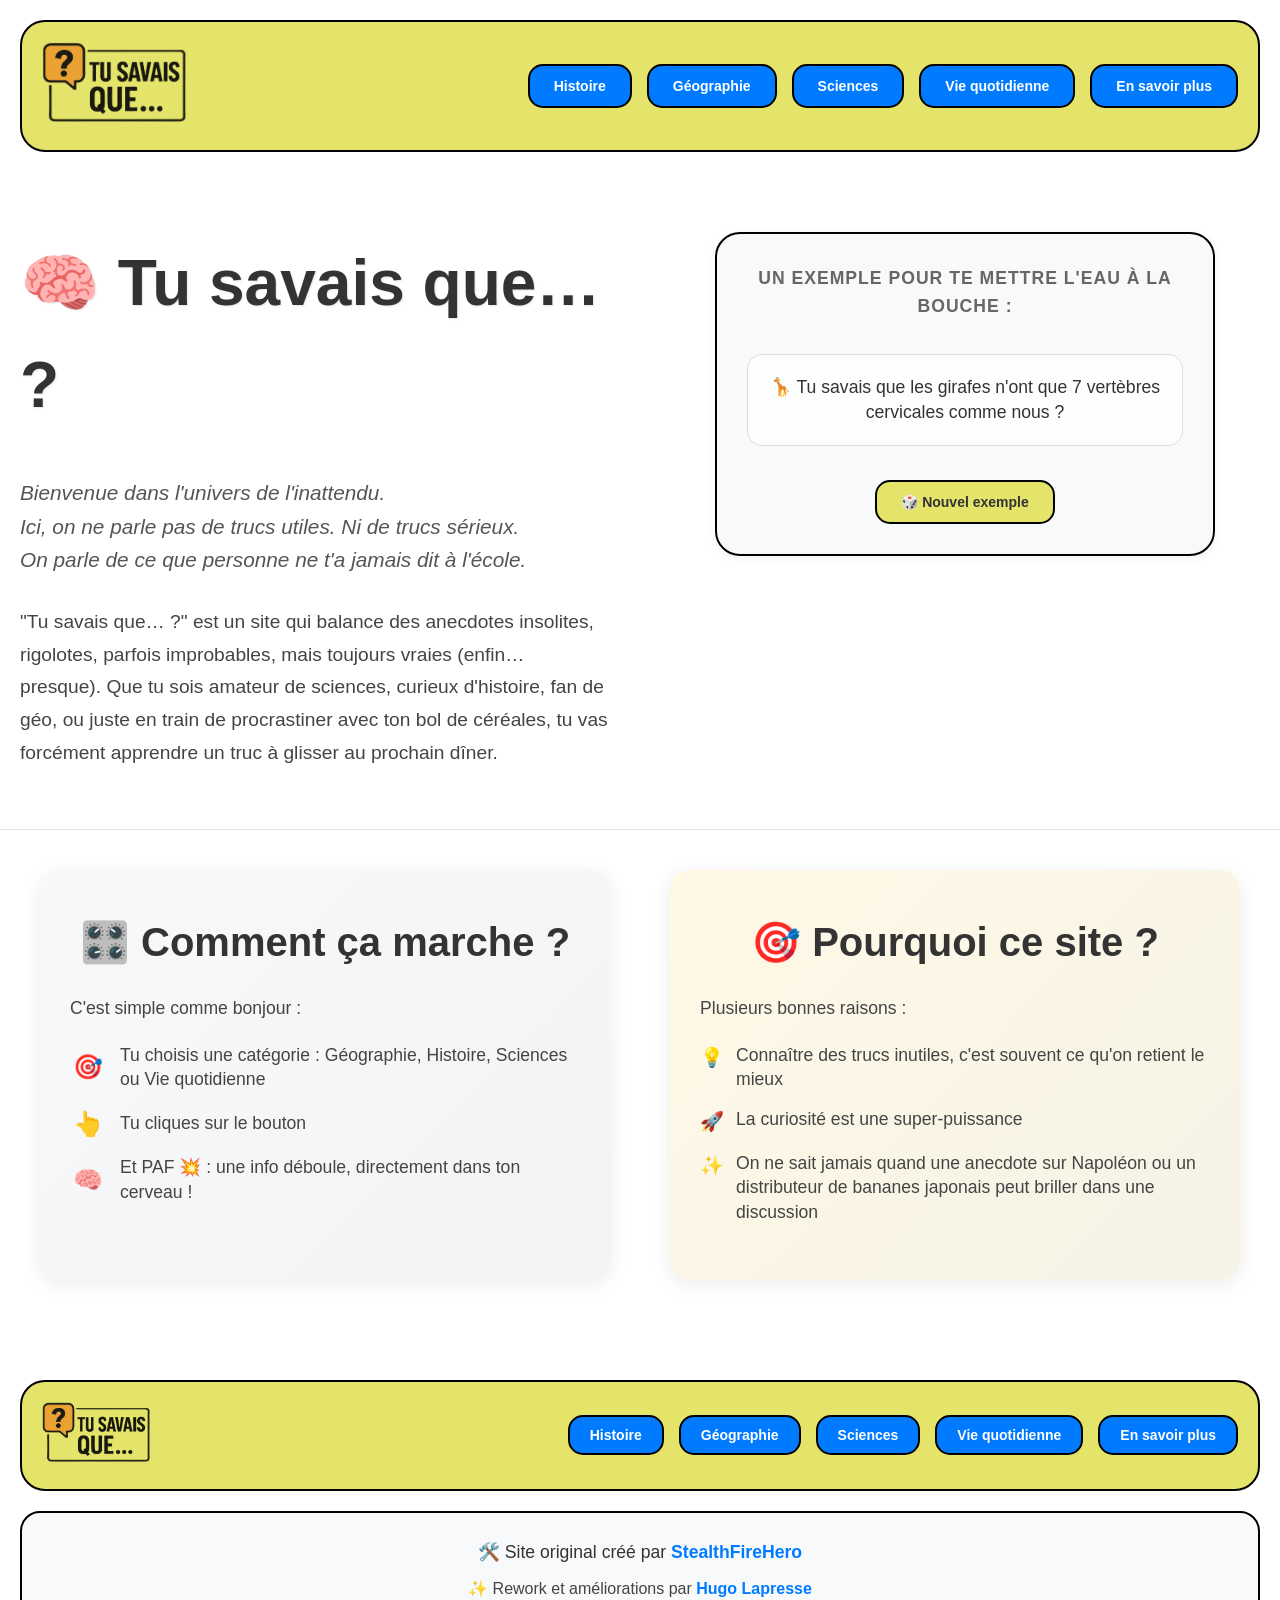
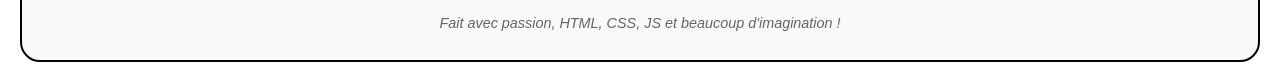
<file: index.html>
<!DOCTYPE html>
<html lang="fr">
<head>
    <meta charset="UTF-8">
    <meta name="viewport" content="width=device-width, initial-scale=1.0">
    <title>Tu savais que... ? - Découvre des anecdotes incroyables</title>
    <link rel="stylesheet" href="css/index.css">
</head>
<body>
    <header>
        <nav class="navbar">
            <div class="logo-container">
                <img src="assets/logo.webp" alt="Tu savais que..." class="logo">
            </div>
            <div class="nav-buttons">
                <button class="nav-btn" data-category="histoire">Histoire</button>
                <button class="nav-btn" data-category="geographie">Géographie</button>
                <button class="nav-btn" data-category="sciences">Sciences</button>
                <button class="nav-btn" data-category="vie-quotidienne">Vie quotidienne</button>
                <button class="nav-btn" data-category="en-savoir-plus">En savoir plus</button>
            </div>
        </nav>
    </header>

    <main class="container">
        <section class="hero">
            <div class="hero-content">
                <div class="hero-left">
                    <h1 class="main-title">🧠 Tu savais que… ?</h1>
                    <div class="intro-text">
                        <p class="intro-welcome">
                            Bienvenue dans l'univers de l'inattendu.<br>
                            Ici, on ne parle pas de trucs utiles. Ni de trucs sérieux.<br>
                            On parle de ce que personne ne t'a jamais dit à l'école.
                        </p>
                        
                        <p class="intro-description">
                            "Tu savais que… ?" est un site qui balance des anecdotes insolites,
                            rigolotes, parfois improbables, mais toujours vraies (enfin… presque).
                            Que tu sois amateur de sciences, curieux d'histoire, fan de géo,
                            ou juste en train de procrastiner avec ton bol de céréales,
                            tu vas forcément apprendre un truc à glisser au prochain dîner.
                        </p>
                    </div>
                </div>
                
                <div class="hero-right">
                    <div class="examples">
                        <p class="examples-title">Un exemple pour te mettre l'eau à la bouche :</p>
                        <div class="examples-list" id="examplesList">
                            <div class="example-item" id="exampleItem">👀 Tu savais que les pieuvres ont trois coeurs ?</div>
                        </div>
                        <div class="button-container">
                            <button class="random-btn" id="randomExampleBtn">🎲 Nouvel exemple</button>
                        </div>
                    </div>
                </div>
            </div>
        </section>

        <section class="info-sections">
            <div class="info-container">
                <div class="how-it-works">
                    <h2>🎛️ Comment ça marche ?</h2>
                    <p>C'est simple comme bonjour :</p>
                    <ul class="step-list">
                        <li class="step-item">
                            <span class="step-emoji">🎯</span>
                            <span>Tu choisis une catégorie : Géographie, Histoire, Sciences ou Vie quotidienne</span>
                        </li>
                        <li class="step-item">
                            <span class="step-emoji">👆</span>
                            <span>Tu cliques sur le bouton</span>
                        </li>
                        <li class="step-item">
                            <span class="step-emoji">🧠</span>
                            <span>Et PAF 💥 : une info déboule, directement dans ton cerveau !</span>
                        </li>
                    </ul>
                </div>

                <div class="why-section">
                    <h2>🎯 Pourquoi ce site ?</h2>
                    <p>Plusieurs bonnes raisons :</p>
                    <div class="reason-list">
                        <div class="reason-item">
                            <span class="reason-icon">💡</span>
                            <span>Connaître des trucs inutiles, c'est souvent ce qu'on retient le mieux</span>
                        </div>
                        <div class="reason-item">
                            <span class="reason-icon">🚀</span>
                            <span>La curiosité est une super-puissance</span>
                        </div>
                        <div class="reason-item">
                            <span class="reason-icon">✨</span>
                            <span>On ne sait jamais quand une anecdote sur Napoléon ou un distributeur de bananes japonais peut briller dans une discussion</span>
                        </div>
                    </div>
                </div>
            </div>
        </section>
    </main>

    <footer>
        <div class="footer-navbar">
            <div class="footer-logo-container">
                <img src="assets/logo.webp" alt="Tu savais que..." class="footer-logo">
            </div>
            <div class="footer-nav-buttons">
                <button class="footer-nav-btn" data-category="histoire">Histoire</button>
                <button class="footer-nav-btn" data-category="geographie">Géographie</button>
                <button class="footer-nav-btn" data-category="sciences">Sciences</button>
                <button class="footer-nav-btn" data-category="vie-quotidienne">Vie quotidienne</button>
                <button class="footer-nav-btn" data-category="en-savoir-plus">En savoir plus</button>
            </div>
        </div>
        <div class="footer-credits">
            <p class="footer-main-credit">🛠️ Site original créé par <strong><a href="https://github.com/StealthFireHero" target="_blank">StealthFireHero</a></strong></p>
            <p class="footer-rework-credit">✨ Rework et améliorations par <strong><a href="https://github.com/HugoLapresse" target="_blank">Hugo Lapresse</a></strong></p>
            <p class="footer-tech">Fait avec passion, HTML, CSS, JS et beaucoup d'imagination !</p>
        </div>
    </footer>

    <script src="js/index.js"></script>
</body>
</html>
</file>
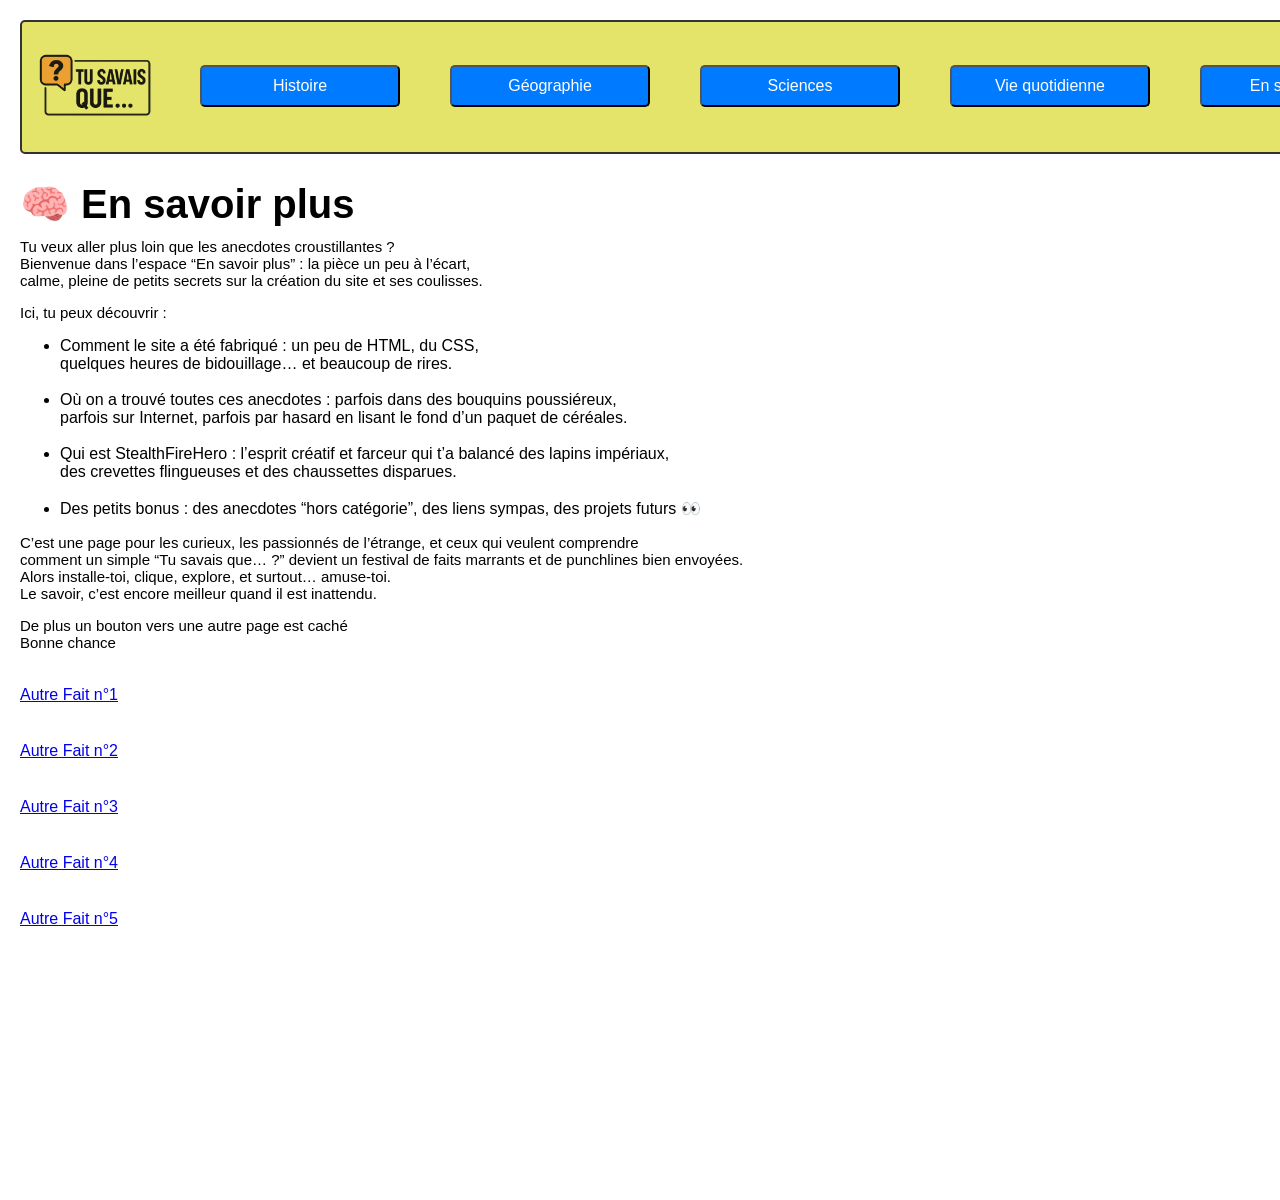
<file: backup/0- Page d'accueil En savoir plus.html>
<!DOCTYPE html>
<html lang="en">
<head>
    <meta charset="UTF-8">
    <meta name="viewport" content="width=device-width, initial-scale=1.0">
    <link rel="stylesheet" href="styles.css">
    <title>En savoir plus</title>
</head>
<body>
    <div class="mon-cadre">
        <a href="index.html">
        <img src="logo.png" alt="Retour à l'accueil" class="logoRetour">
        </a>
        <a href="0- Page d'accueil Histoire.html">
        <button class="premier">Histoire</button>
        </a>
        <a href="0- Page d'accueil Géographie.html">
        <button class="deuxième">Géographie</button>
        </a>
        <a href="0- Page d'accueil Sciences.html">
        <button class="troisième">Sciences</button>
        </a>
        <a href="0- Page d'accueil Vie quotidienne.html">
        <button class="quatrième">Vie quotidienne</button>
        </a>
        <a href="0- Page d'accueil En savoir plus.html">
        <button class="cinquième">En savoir plus</button>
        </a>
    </div>
<h1>🧠 En savoir plus</h1>
<p>Tu veux aller plus loin que les anecdotes croustillantes ? <br>
Bienvenue dans l’espace “En savoir plus” : la pièce un peu à l’écart, <br>
calme, pleine de petits secrets sur la création du site et ses coulisses.</p>
<p>Ici, tu peux découvrir :</p>
<ul>
  <li>Comment le site a été fabriqué : un peu de HTML, du CSS, <br>
    quelques heures de bidouillage… et beaucoup de rires.</li> <br>
  <li>Où on a trouvé toutes ces anecdotes : parfois dans des bouquins poussiéreux, <br>
    parfois sur Internet, parfois par hasard en lisant le fond d’un paquet de céréales.</li><br>
  <li>Qui est StealthFireHero : l’esprit créatif et farceur qui t’a balancé des lapins impériaux, <br>
    des crevettes flingueuses et des chaussettes disparues.</li><br>
    <li>Des petits bonus : des anecdotes “hors catégorie”, des liens sympas, des projets futurs 👀</li>
</ul>
<p>C’est une page pour les curieux, les passionnés de l’étrange, et ceux qui veulent comprendre <br>
comment un simple “Tu savais que… ?” devient un festival de faits marrants et de punchlines bien envoyées. <br>
Alors installe-toi, clique, explore, et surtout… amuse-toi. <br>
Le savoir, c’est encore meilleur quand il est inattendu.</p>

<p>De plus un bouton vers une autre page est caché <br>
Bonne chance</p>
<a href="/caché.html">
<button class="caché"></button>
</a>
<a href="/5-Autre Fait n° (1).html">Autre Fait n°1</a><br>
<a href="/5-Autre Fait n° (2).html">Autre Fait n°2</a><br>
<a href="/5-Autre Fait n° (3).html">Autre Fait n°3</a><br>
<a href="/5-Autre Fait n° (4).html">Autre Fait n°4</a><br>
<a href="/5-Autre Fait n° (5).html">Autre Fait n°5</a>
</body>
</html>
</file>
<file: css/index.css>
/* ===== SITE RESPONSIVE CSS ===== */

/* ===== BASE STYLES ===== */
* {
    margin: 0;
    padding: 0;
    box-sizing: border-box;
}

body {
    font-family: Arial, sans-serif;
    line-height: 1.6;
    color: #333;
    background: #fff;
    min-height: 100vh;
    overflow-x: hidden;
}

/* ===== HEADER STYLES ===== */
.navbar {
    background: #e4e46b;
    border: 2px solid #000;
    border-radius: 25px;
    padding: 20px;
    margin: 20px;
    display: flex;
    align-items: center;
    justify-content: space-between;
    width: calc(100% - 40px);
    min-height: 80px;
}

.logo-container {
    flex-shrink: 0;
}

.logo {
    height: 80px;
    width: auto;
    cursor: pointer;
    transition: transform 0.2s ease;
    max-width: 100%;
}

.logo:hover {
    transform: scale(1.05);
}

.nav-buttons {
    display: flex;
    gap: 15px;
    flex-wrap: wrap;
    justify-content: center;
}

.nav-btn {
    background: #007bff;
    color: white;
    border: 2px solid #000;
    padding: 12px 24px;
    border-radius: 15px;
    font-size: 14px;
    font-weight: 600;
    cursor: pointer;
    transition: all 0.3s ease;
    transform: translateY(0);
    white-space: nowrap;
    text-align: center;
}

.nav-btn:hover {
    background: #0056b3;
    transform: translateY(-3px);
    box-shadow: 0 4px 8px rgba(0, 0, 0, 0.2);
}

.nav-btn:active {
    transform: translateY(-1px);
    box-shadow: 0 2px 4px rgba(0, 0, 0, 0.2);
}

/* ===== HERO SECTION ===== */
.container {
    width: 100%;
    max-width: 1400px;
    margin: 0 auto;
    padding: 0;
}

.hero {
    background: #fff;
    padding: 60px 0;
    width: 100%;
    margin: 0;
    border-bottom: 1px solid #e0e0e0;
}

.hero-content {
    display: flex;
    gap: 40px;
    max-width: 1400px;
    margin: 0 auto;
    align-items: flex-start;
    padding: 0 20px;
}

.hero-left {
    flex: 1;
    text-align: left;
    min-width: 0;
}

.hero-right {
    flex: 1;
    display: flex;
    justify-content: center;
    align-items: flex-start;
    min-width: 0;
}

.main-title {
    font-size: clamp(2rem, 5vw, 4rem);
    color: #333;
    margin-bottom: 40px;
    font-weight: bold;
    text-shadow: 1px 1px 2px rgba(0, 0, 0, 0.1);
    word-wrap: break-word;
}

.intro-text {
    margin-bottom: 0;
    max-width: 100%;
}

.intro-welcome {
    font-size: clamp(1rem, 2.5vw, 1.3rem);
    color: #555;
    line-height: 1.6;
    margin-bottom: 30px;
    font-style: italic;
}

.intro-description {
    font-size: clamp(0.95rem, 2vw, 1.2rem);
    color: #444;
    line-height: 1.7;
    margin-bottom: 0;
}

/* ===== EXAMPLES SECTION ===== */
.examples {
    background: #f8f9fa;
    padding: 30px;
    border-radius: 25px;
    border: 2px solid #000;
    box-shadow: 0 2px 10px rgba(0, 0, 0, 0.05);
    max-width: 500px;
    width: 100%;
    min-height: 250px;
    display: flex;
    flex-direction: column;
    justify-content: space-between;
}

.examples-title {
    font-size: clamp(0.9rem, 2vw, 1.1rem);
    color: #666;
    margin-bottom: 20px;
    font-weight: 600;
    text-transform: uppercase;
    letter-spacing: 1px;
    text-align: center;
    flex-shrink: 0;
}

.examples-list {
    display: flex;
    flex-direction: column;
    justify-content: center;
    flex-grow: 1;
    min-height: 120px;
}

.example-item {
    font-size: clamp(0.95rem, 2vw, 1.1rem);
    color: #333;
    font-weight: 500;
    padding: clamp(15px, 3vw, 20px);
    background: rgba(255, 255, 255, 0.8);
    border-radius: 15px;
    border: 1px solid #ddd;
    transition: all 0.4s ease;
    opacity: 1;
    transform: translateX(0) scale(1);
    text-align: center;
    min-height: clamp(60px, 10vw, 80px);
    display: flex;
    align-items: center;
    justify-content: center;
    line-height: 1.4;
    word-wrap: break-word;
    overflow-wrap: break-word;
    hyphens: auto;
}

.example-item.updating {
    opacity: 0.3;
    transform: translateX(-10px) scale(0.95);
}

.example-item.updated {
    opacity: 1;
    transform: translateX(0) scale(1);
}

.example-item:hover {
    transform: translateX(5px) scale(1.02);
    box-shadow: 0 2px 8px rgba(0, 0, 0, 0.1);
    background: rgba(255, 255, 255, 0.9);
}

.button-container {
    display: flex;
    justify-content: center;
    margin-top: 20px;
    flex-shrink: 0;
}

.random-btn {
    background: #e4e46b;
    color: #333;
    border: 2px solid #000;
    padding: clamp(10px, 2vw, 12px) clamp(16px, 3vw, 24px);
    border-radius: 15px;
    font-size: clamp(12px, 2vw, 14px);
    font-weight: 600;
    cursor: pointer;
    transition: all 0.3s ease;
    transform: translateY(0);
    white-space: nowrap;
}

.random-btn:hover {
    background: #d4d45b;
    transform: translateY(-3px);
    box-shadow: 0 4px 8px rgba(0, 0, 0, 0.2);
}

.random-btn:active {
    transform: translateY(-1px);
    box-shadow: 0 2px 4px rgba(0, 0, 0, 0.2);
}

/* ===== INFO SECTIONS ===== */
.info-sections {
    padding: 40px 20px;
    width: 100%;
}

.info-container {
    display: flex;
    gap: 40px;
    max-width: 1200px;
    margin: 0 auto;
    align-items: stretch;
}

.how-it-works {
    background: linear-gradient(135deg, #f8f9fa 0%, #f1f3f4 100%);
    padding: 40px 30px;
    border-radius: 20px;
    box-shadow: 0 4px 20px rgba(0, 0, 0, 0.08);
    flex: 1;
    transition: transform 0.3s ease, box-shadow 0.3s ease;
}

.how-it-works:hover {
    transform: translateY(-5px);
    box-shadow: 0 8px 30px rgba(0, 0, 0, 0.12);
}

.why-section {
    background: linear-gradient(135deg, #fff9e6 0%, #f5f2e6 100%);
    padding: 40px 30px;
    border-radius: 20px;
    box-shadow: 0 4px 20px rgba(0, 0, 0, 0.08);
    flex: 1;
    transition: transform 0.3s ease, box-shadow 0.3s ease;
}

.why-section:hover {
    transform: translateY(-5px);
    box-shadow: 0 8px 30px rgba(0, 0, 0, 0.12);
}

.how-it-works h2,
.why-section h2 {
    font-size: clamp(1.8rem, 4vw, 2.5rem);
    color: #333;
    margin-bottom: 20px;
    text-align: center;
}

.how-it-works p,
.why-section p {
    font-size: clamp(0.95rem, 2vw, 1.1rem);
    color: #444;
    text-align: left;
    line-height: 1.6;
    margin-bottom: 12px;
}

.how-it-works p:last-child,
.why-section p:last-child {
    margin-bottom: 0;
}

.step-list {
    list-style: none;
    padding: 0;
    margin: 20px 0 0 0;
}

.step-item {
    display: flex;
    align-items: center;
    margin-bottom: 15px;
    font-size: clamp(0.95rem, 2vw, 1.1rem);
    color: #444;
    line-height: 1.4;
}

.step-emoji {
    font-size: clamp(1.3rem, 3vw, 1.5rem);
    margin-right: 15px;
    flex-shrink: 0;
    display: flex;
    align-items: center;
    justify-content: center;
    width: 35px;
}

.reason-list {
    margin: 20px 0 0 0;
}

.reason-item {
    display: flex;
    align-items: flex-start;
    margin-bottom: 15px;
    font-size: clamp(0.95rem, 2vw, 1.1rem);
    color: #444;
    line-height: 1.4;
}

.reason-icon {
    color: #e4e46b;
    font-size: clamp(1.1rem, 2.5vw, 1.2rem);
    margin-right: 12px;
    margin-top: 2px;
    flex-shrink: 0;
}

/* ===== MASCOT SECTION ===== */
.mascot-section {
    text-align: center;
    margin: 40px 0;
    width: 100%;
}

.mascot-container {
    display: inline-block;
}

.mascot {
    width: clamp(200px, 40vw, 300px);
    height: auto;
    cursor: pointer;
    transition: transform 0.3s ease;
}

.mascot:hover {
    transform: scale(1.05);
}

/* ===== EASTER EGG ===== */
.easter-egg {
    text-align: center;
    padding: 30px 20px;
    background: #f8f9fa;
    margin: 20px;
    border-radius: 15px;
}

.easter-egg p {
    font-size: clamp(0.9rem, 2vw, 1rem);
    color: #666;
    line-height: 1.6;
}

/* ===== FOOTER STYLES ===== */
footer {
    margin-top: 40px;
    padding: 20px;
    width: 100%;
}

.footer-navbar {
    background: #e4e46b;
    border: 2px solid #000;
    border-radius: 25px;
    padding: 20px;
    margin-bottom: 20px;
    display: flex;
    align-items: center;
    justify-content: space-between;
}

.footer-logo-container {
    flex-shrink: 0;
}

.footer-logo {
    height: 60px;
    width: auto;
    cursor: pointer;
    transition: transform 0.2s ease;
}

.footer-logo:hover {
    transform: scale(1.05);
}

.footer-nav-buttons {
    display: flex;
    gap: 15px;
    flex-wrap: wrap;
}

.footer-nav-btn {
    background: #007bff;
    color: white;
    border: 2px solid #000;
    padding: 10px 20px;
    border-radius: 15px;
    font-size: 14px;
    font-weight: 600;
    cursor: pointer;
    transition: all 0.3s ease;
    transform: translateY(0);
}

.footer-nav-btn:hover {
    background: #0056b3;
    transform: translateY(-3px);
    box-shadow: 0 4px 8px rgba(0, 0, 0, 0.2);
}

.footer-nav-btn:active {
    transform: translateY(-1px);
    box-shadow: 0 2px 4px rgba(0, 0, 0, 0.2);
}

.footer-credits {
    background: #f8f9fa;
    border: 2px solid #000;
    border-radius: 20px;
    padding: 25px;
    text-align: center;
}

.footer-main-credit {
    font-size: clamp(0.95rem, 2vw, 1.1rem);
    color: #333;
    margin-bottom: 10px;
    font-weight: 500;
}

.footer-rework-credit {
    font-size: clamp(0.9rem, 2vw, 1rem);
    color: #444;
    margin-bottom: 10px;
}

.footer-rework-credit a {
    color: #007bff;
    text-decoration: none;
    font-weight: 600;
    transition: color 0.3s ease;
}

.footer-rework-credit a:hover {
    color: #0056b3;
    text-decoration: underline;
}

.footer-tech {
    font-size: clamp(0.8rem, 1.8vw, 0.9rem);
    color: #666;
    margin-bottom: 0;
    font-style: italic;
}

/* ===== RESPONSIVE BREAKPOINTS ===== */

/* Très grands écrans (1200px+) */
@media (min-width: 1200px) {
    .hero-content {
        gap: 60px;
    }
    
    .info-container {
        gap: 60px;
    }
}

/* Tablettes paysage (992px - 1199px) */
@media (max-width: 1199px) {
    .hero-content {
        gap: 30px;
    }
    
    .navbar {
        padding: 15px;
        margin: 15px;
    }
    
    .logo {
        height: 70px;
    }
}

/* Tablettes portrait (768px - 991px) */
@media (max-width: 991px) {
    .info-container {
        gap: 30px;
    }
    
    .examples {
        max-width: 100%;
    }
}

/* Tablettes (768px et moins) */
@media (max-width: 768px) {
    .navbar {
        flex-direction: column;
        gap: 20px;
        text-align: center;
        padding: 15px;
        margin: 10px;
        width: calc(100% - 20px);
        border-radius: 20px;
    }
    
    .logo {
        height: 60px;
    }
    
    .nav-buttons {
        justify-content: center;
        gap: 10px;
    }
    
    .nav-btn {
        font-size: 12px;
        padding: 10px 16px;
    }
    
    .hero {
        padding: 40px 0;
    }
    
    .hero-content {
        flex-direction: column;
        gap: 30px;
        padding: 0 15px;
    }
    
    .hero-left {
        text-align: center;
    }
    
    .main-title {
        text-align: center;
        margin-bottom: 30px;
    }
    
    .intro-welcome,
    .intro-description {
        text-align: center;
    }
    
    .examples {
        max-width: 100%;
        padding: 25px 20px;
        min-height: 200px;
    }
    
    .examples-list {
        min-height: 100px;
    }
    
    .footer-navbar {
        flex-direction: column;
        gap: 20px;
        text-align: center;
        padding: 15px;
        border-radius: 20px;
    }
    
    .footer-logo {
        height: 50px;
    }
    
    .footer-nav-buttons {
        justify-content: center;
        gap: 10px;
    }
    
    .footer-nav-btn {
        font-size: 12px;
        padding: 8px 16px;
    }
    
    .footer-credits {
        padding: 20px 15px;
        border-radius: 15px;
    }
    
    .info-container {
        flex-direction: column;
        gap: 20px;
        padding: 0 10px;
    }
    
    .how-it-works,
    .why-section {
        padding: 30px 20px;
    }
    
    .easter-egg {
        margin: 15px 10px;
        padding: 20px 15px;
    }
}

/* Mobiles (480px et moins) */
@media (max-width: 480px) {
    .navbar {
        padding: 12px;
        margin: 8px;
        width: calc(100% - 16px);
        border-radius: 15px;
        gap: 15px;
    }
    
    .logo {
        height: 50px;
    }
    
    .nav-buttons {
        gap: 8px;
        width: 100%;
    }
    
    .nav-btn {
        font-size: 10px;
        padding: 8px 12px;
        flex: 1;
        min-width: 0;
        border-radius: 10px;
    }
    
    .hero {
        padding: 30px 0;
    }
    
    .hero-content {
        padding: 0 10px;
        gap: 25px;
    }
    
    .main-title {
        margin-bottom: 20px;
    }
    
    .intro-welcome {
        margin-bottom: 20px;
    }
    
    .examples {
        padding: 20px 15px;
        min-height: 180px;
        border-radius: 15px;
    }
    
    .examples-list {
        min-height: 80px;
    }
    
    .footer-navbar {
        padding: 12px;
        margin-bottom: 15px;
        border-radius: 15px;
    }
    
    .footer-logo {
        height: 40px;
    }
    
    .footer-nav-buttons {
        gap: 6px;
        width: 100%;
    }
    
    .footer-nav-btn {
        font-size: 9px;
        padding: 6px 8px;
        flex: 1;
        min-width: 0;
        border-radius: 8px;
    }
    
    .footer-credits {
        padding: 15px 10px;
        border-radius: 12px;
    }
    
    .info-container {
        gap: 15px;
        padding: 0 5px;
    }
    
    .how-it-works,
    .why-section {
        padding: 20px 15px;
        border-radius: 15px;
    }
    
    .step-emoji {
        width: 30px;
        margin-right: 12px;
    }
    
    .reason-icon {
        margin-right: 10px;
    }
    
    .easter-egg {
        margin: 10px 5px;
        padding: 15px 10px;
        border-radius: 10px;
    }
}

/* Très petits écrans (360px et moins) */
@media (max-width: 360px) {
    .navbar {
        padding: 10px;
        margin: 5px;
        width: calc(100% - 10px);
    }
    
    .logo {
        height: 45px;
    }
    
    .nav-btn {
        font-size: 9px;
        padding: 6px 8px;
    }
    
    .hero-content {
        padding: 0 8px;
    }
    
    .examples {
        padding: 15px 10px;
    }
    
    .footer-nav-btn {
        font-size: 8px;
        padding: 5px 6px;
    }
    
    .how-it-works,
    .why-section {
        padding: 15px 10px;
    }
    
    .easter-egg {
        margin: 8px 3px;
        padding: 12px 8px;
    }
}
/* ===== SITE RESPONSIVE CSS ===== */

/* ===== BASE STYLES ===== */
* {
    margin: 0;
    padding: 0;
    box-sizing: border-box;
}

body {
    font-family: Arial, sans-serif;
    line-height: 1.6;
    color: #333;
    background: #fff;
    min-height: 100vh;
    overflow-x: hidden;
}

/* ===== HEADER STYLES ===== */
.navbar {
    background: #e4e46b;
    border: 2px solid #000;
    border-radius: 25px;
    padding: 20px;
    margin: 20px;
    display: flex;
    align-items: center;
    justify-content: space-between;
    width: calc(100% - 40px);
    min-height: 80px;
}

.logo-container {
    flex-shrink: 0;
}

.logo {
    height: 80px;
    width: auto;
    cursor: pointer;
    transition: transform 0.2s ease;
    max-width: 100%;
}

.logo:hover {
    transform: scale(1.05);
}

.nav-buttons {
    display: flex;
    gap: 15px;
    flex-wrap: wrap;
    justify-content: center;
}

.nav-btn {
    background: #007bff;
    color: white;
    border: 2px solid #000;
    padding: 12px 24px;
    border-radius: 15px;
    font-size: 14px;
    font-weight: 600;
    cursor: pointer;
    transition: all 0.3s ease;
    transform: translateY(0);
    white-space: nowrap;
    text-align: center;
}

.nav-btn:hover {
    background: #0056b3;
    transform: translateY(-3px);
    box-shadow: 0 4px 8px rgba(0, 0, 0, 0.2);
}

.nav-btn:active {
    transform: translateY(-1px);
    box-shadow: 0 2px 4px rgba(0, 0, 0, 0.2);
}

/* ===== HERO SECTION ===== */
.container {
    width: 100%;
    max-width: 1400px;
    margin: 0 auto;
    padding: 0;
}

.hero {
    background: #fff;
    padding: 60px 0;
    width: 100%;
    margin: 0;
    border-bottom: 1px solid #e0e0e0;
}

.hero-content {
    display: flex;
    gap: 40px;
    max-width: 1400px;
    margin: 0 auto;
    align-items: flex-start;
    padding: 0 20px;
}

.hero-left {
    flex: 1;
    text-align: left;
    min-width: 0;
}

.hero-right {
    flex: 1;
    display: flex;
    justify-content: center;
    align-items: flex-start;
    min-width: 0;
}

.main-title {
    font-size: clamp(2rem, 5vw, 4rem);
    color: #333;
    margin-bottom: 40px;
    font-weight: bold;
    text-shadow: 1px 1px 2px rgba(0, 0, 0, 0.1);
    word-wrap: break-word;
}

.intro-text {
    margin-bottom: 0;
    max-width: 100%;
}

.intro-welcome {
    font-size: clamp(1rem, 2.5vw, 1.3rem);
    color: #555;
    line-height: 1.6;
    margin-bottom: 30px;
    font-style: italic;
}

.intro-description {
    font-size: clamp(0.95rem, 2vw, 1.2rem);
    color: #444;
    line-height: 1.7;
    margin-bottom: 0;
}

/* ===== EXAMPLES SECTION ===== */
.examples {
    background: #f8f9fa;
    padding: 30px;
    border-radius: 25px;
    border: 2px solid #000;
    box-shadow: 0 2px 10px rgba(0, 0, 0, 0.05);
    max-width: 500px;
    width: 100%;
    min-height: 250px;
    display: flex;
    flex-direction: column;
    justify-content: space-between;
}

.examples-title {
    font-size: clamp(0.9rem, 2vw, 1.1rem);
    color: #666;
    margin-bottom: 20px;
    font-weight: 600;
    text-transform: uppercase;
    letter-spacing: 1px;
    text-align: center;
    flex-shrink: 0;
}

.examples-list {
    display: flex;
    flex-direction: column;
    justify-content: center;
    flex-grow: 1;
    min-height: 120px;
}

.example-item {
    font-size: clamp(0.95rem, 2vw, 1.1rem);
    color: #333;
    font-weight: 500;
    padding: clamp(15px, 3vw, 20px);
    background: rgba(255, 255, 255, 0.8);
    border-radius: 15px;
    border: 1px solid #ddd;
    transition: all 0.4s ease;
    opacity: 1;
    transform: translateX(0) scale(1);
    text-align: center;
    min-height: clamp(60px, 10vw, 80px);
    display: flex;
    align-items: center;
    justify-content: center;
    line-height: 1.4;
    word-wrap: break-word;
    overflow-wrap: break-word;
    hyphens: auto;
}

.example-item.updating {
    opacity: 0.3;
    transform: translateX(-10px) scale(0.95);
}

.example-item.updated {
    opacity: 1;
    transform: translateX(0) scale(1);
}

.example-item:hover {
    transform: translateX(5px) scale(1.02);
    box-shadow: 0 2px 8px rgba(0, 0, 0, 0.1);
    background: rgba(255, 255, 255, 0.9);
}

.button-container {
    display: flex;
    justify-content: center;
    margin-top: 20px;
    flex-shrink: 0;
}

.random-btn {
    background: #e4e46b;
    color: #333;
    border: 2px solid #000;
    padding: clamp(10px, 2vw, 12px) clamp(16px, 3vw, 24px);
    border-radius: 15px;
    font-size: clamp(12px, 2vw, 14px);
    font-weight: 600;
    cursor: pointer;
    transition: all 0.3s ease;
    transform: translateY(0);
    white-space: nowrap;
}

.random-btn:hover {
    background: #d4d45b;
    transform: translateY(-3px);
    box-shadow: 0 4px 8px rgba(0, 0, 0, 0.2);
}

.random-btn:active {
    transform: translateY(-1px);
    box-shadow: 0 2px 4px rgba(0, 0, 0, 0.2);
}

/* ===== INFO SECTIONS ===== */
.info-sections {
    padding: 40px 20px;
    width: 100%;
}

.info-container {
    display: flex;
    gap: 40px;
    max-width: 1200px;
    margin: 0 auto;
    align-items: stretch;
}

.how-it-works {
    background: linear-gradient(135deg, #f8f9fa 0%, #f1f3f4 100%);
    padding: 40px 30px;
    border-radius: 20px;
    box-shadow: 0 4px 20px rgba(0, 0, 0, 0.08);
    flex: 1;
    transition: transform 0.3s ease, box-shadow 0.3s ease;
}

.how-it-works:hover {
    transform: translateY(-5px);
    box-shadow: 0 8px 30px rgba(0, 0, 0, 0.12);
}

.why-section {
    background: linear-gradient(135deg, #fff9e6 0%, #f5f2e6 100%);
    padding: 40px 30px;
    border-radius: 20px;
    box-shadow: 0 4px 20px rgba(0, 0, 0, 0.08);
    flex: 1;
    transition: transform 0.3s ease, box-shadow 0.3s ease;
}

.why-section:hover {
    transform: translateY(-5px);
    box-shadow: 0 8px 30px rgba(0, 0, 0, 0.12);
}

.how-it-works h2,
.why-section h2 {
    font-size: clamp(1.8rem, 4vw, 2.5rem);
    color: #333;
    margin-bottom: 20px;
    text-align: center;
}

.how-it-works p,
.why-section p {
    font-size: clamp(0.95rem, 2vw, 1.1rem);
    color: #444;
    text-align: left;
    line-height: 1.6;
    margin-bottom: 12px;
}

.how-it-works p:last-child,
.why-section p:last-child {
    margin-bottom: 0;
}

.step-list {
    list-style: none;
    padding: 0;
    margin: 20px 0 0 0;
}

.step-item {
    display: flex;
    align-items: center;
    margin-bottom: 15px;
    font-size: clamp(0.95rem, 2vw, 1.1rem);
    color: #444;
    line-height: 1.4;
}

.step-emoji {
    font-size: clamp(1.3rem, 3vw, 1.5rem);
    margin-right: 15px;
    flex-shrink: 0;
    display: flex;
    align-items: center;
    justify-content: center;
    width: 35px;
}

.reason-list {
    margin: 20px 0 0 0;
}

.reason-item {
    display: flex;
    align-items: flex-start;
    margin-bottom: 15px;
    font-size: clamp(0.95rem, 2vw, 1.1rem);
    color: #444;
    line-height: 1.4;
}

.reason-icon {
    color: #e4e46b;
    font-size: clamp(1.1rem, 2.5vw, 1.2rem);
    margin-right: 12px;
    margin-top: 2px;
    flex-shrink: 0;
}

/* ===== MASCOT SECTION ===== */
.mascot-section {
    text-align: center;
    margin: 40px 0;
    width: 100%;
}

.mascot-container {
    display: inline-block;
}

.mascot {
    width: clamp(200px, 40vw, 300px);
    height: auto;
    cursor: pointer;
    transition: transform 0.3s ease;
}

.mascot:hover {
    transform: scale(1.05);
}

/* ===== EASTER EGG ===== */
.easter-egg {
    text-align: center;
    padding: 30px 20px;
    background: #f8f9fa;
    margin: 20px;
    border-radius: 15px;
}

.easter-egg p {
    font-size: clamp(0.9rem, 2vw, 1rem);
    color: #666;
    line-height: 1.6;
}

/* ===== FOOTER STYLES ===== */
footer {
    margin-top: 40px;
    padding: 20px;
    width: 100%;
}

.footer-navbar {
    background: #e4e46b;
    border: 2px solid #000;
    border-radius: 25px;
    padding: 20px;
    margin-bottom: 20px;
    display: flex;
    align-items: center;
    justify-content: space-between;
}

.footer-logo-container {
    flex-shrink: 0;
}

.footer-logo {
    height: 60px;
    width: auto;
    cursor: pointer;
    transition: transform 0.2s ease;
}

.footer-logo:hover {
    transform: scale(1.05);
}

.footer-nav-buttons {
    display: flex;
    gap: 15px;
    flex-wrap: wrap;
}

.footer-nav-btn {
    background: #007bff;
    color: white;
    border: 2px solid #000;
    padding: 10px 20px;
    border-radius: 15px;
    font-size: 14px;
    font-weight: 600;
    cursor: pointer;
    transition: all 0.3s ease;
    transform: translateY(0);
}

.footer-nav-btn:hover {
    background: #0056b3;
    transform: translateY(-3px);
    box-shadow: 0 4px 8px rgba(0, 0, 0, 0.2);
}

.footer-nav-btn:active {
    transform: translateY(-1px);
    box-shadow: 0 2px 4px rgba(0, 0, 0, 0.2);
}

.footer-credits {
    background: #f8f9fa;
    border: 2px solid #000;
    border-radius: 20px;
    padding: 25px;
    text-align: center;
}

.footer-main-credit {
    font-size: clamp(0.95rem, 2vw, 1.1rem);
    color: #333;
    margin-bottom: 10px;
    font-weight: 500;
}

.footer-main-credit a {
    color: #007bff;
    text-decoration: none;
    font-weight: 600;
    transition: color 0.3s ease;
}

.footer-rework-credit {
    font-size: clamp(0.9rem, 2vw, 1rem);
    color: #444;
    margin-bottom: 10px;
}

.footer-rework-credit a {
    color: #007bff;
    text-decoration: none;
    font-weight: 600;
    transition: color 0.3s ease;
}

.footer-rework-credit a:hover {
    color: #0056b3;
    text-decoration: underline;
}

.footer-tech {
    font-size: clamp(0.8rem, 1.8vw, 0.9rem);
    color: #666;
    margin-bottom: 0;
    font-style: italic;
}

/* ===== RESPONSIVE BREAKPOINTS ===== */

/* Très grands écrans (1200px+) */
@media (min-width: 1200px) {
    .hero-content {
        gap: 60px;
    }
    
    .info-container {
        gap: 60px;
    }
}

/* Tablettes paysage (992px - 1199px) */
@media (max-width: 1199px) {
    .hero-content {
        gap: 30px;
    }
    
    .navbar {
        padding: 15px;
        margin: 15px;
    }
    
    .logo {
        height: 70px;
    }
}

/* Tablettes portrait (768px - 991px) */
@media (max-width: 991px) {
    .info-container {
        gap: 30px;
    }
    
    .examples {
        max-width: 100%;
    }
}

/* Tablettes (768px et moins) */
@media (max-width: 768px) {
    .navbar {
        flex-direction: column;
        gap: 20px;
        text-align: center;
        padding: 15px;
        margin: 10px;
        width: calc(100% - 20px);
        border-radius: 20px;
    }
    
    .logo {
        height: 60px;
    }
    
    .nav-buttons {
        justify-content: center;
        gap: 10px;
    }
    
    .nav-btn {
        font-size: 12px;
        padding: 10px 16px;
    }
    
    .hero {
        padding: 40px 0;
    }
    
    .hero-content {
        flex-direction: column;
        gap: 30px;
        padding: 0 15px;
    }
    
    .hero-left {
        text-align: center;
    }
    
    .main-title {
        text-align: center;
        margin-bottom: 30px;
    }
    
    .intro-welcome,
    .intro-description {
        text-align: center;
    }
    
    .examples {
        max-width: 100%;
        padding: 25px 20px;
        min-height: 200px;
    }
    
    .examples-list {
        min-height: 100px;
    }
    
    .footer-navbar {
        flex-direction: column;
        gap: 20px;
        text-align: center;
        padding: 15px;
        border-radius: 20px;
    }
    
    .footer-logo {
        height: 50px;
    }
    
    .footer-nav-buttons {
        justify-content: center;
        gap: 10px;
    }
    
    .footer-nav-btn {
        font-size: 12px;
        padding: 8px 16px;
    }
    
    .footer-credits {
        padding: 20px 15px;
        border-radius: 15px;
    }
    
    .info-container {
        flex-direction: column;
        gap: 20px;
        padding: 0 10px;
    }
    
    .how-it-works,
    .why-section {
        padding: 30px 20px;
    }
    
    .easter-egg {
        margin: 15px 10px;
        padding: 20px 15px;
    }
}

/* Mobiles (480px et moins) */
@media (max-width: 480px) {
    .navbar {
        padding: 12px;
        margin: 8px;
        width: calc(100% - 16px);
        border-radius: 15px;
        gap: 15px;
    }
    
    .logo {
        height: 50px;
    }
    
    .nav-buttons {
        gap: 8px;
        width: 100%;
    }
    
    .nav-btn {
        font-size: 10px;
        padding: 8px 12px;
        flex: 1;
        min-width: 0;
        border-radius: 10px;
    }
    
    .hero {
        padding: 30px 0;
    }
    
    .hero-content {
        padding: 0 10px;
        gap: 25px;
    }
    
    .main-title {
        margin-bottom: 20px;
    }
    
    .intro-welcome {
        margin-bottom: 20px;
    }
    
    .examples {
        padding: 20px 15px;
        min-height: 180px;
        border-radius: 15px;
    }
    
    .examples-list {
        min-height: 80px;
    }
    
    .footer-navbar {
        padding: 12px;
        margin-bottom: 15px;
        border-radius: 15px;
    }
    
    .footer-logo {
        height: 40px;
    }
    
    .footer-nav-buttons {
        gap: 6px;
        width: 100%;
    }
    
    .footer-nav-btn {
        font-size: 9px;
        padding: 6px 8px;
        flex: 1;
        min-width: 0;
        border-radius: 8px;
    }
    
    .footer-credits {
        padding: 15px 10px;
        border-radius: 12px;
    }
    
    .info-container {
        gap: 15px;
        padding: 0 5px;
    }
    
    .how-it-works,
    .why-section {
        padding: 20px 15px;
        border-radius: 15px;
    }
    
    .step-emoji {
        width: 30px;
        margin-right: 12px;
    }
    
    .reason-icon {
        margin-right: 10px;
    }
    
    .easter-egg {
        margin: 10px 5px;
        padding: 15px 10px;
        border-radius: 10px;
    }
}

/* Très petits écrans (360px et moins) */
@media (max-width: 360px) {
    .navbar {
        padding: 10px;
        margin: 5px;
        width: calc(100% - 10px);
    }
    
    .logo {
        height: 45px;
    }
    
    .nav-btn {
        font-size: 9px;
        padding: 6px 8px;
    }
    
    .hero-content {
        padding: 0 8px;
    }
    
    .examples {
        padding: 15px 10px;
    }
    
    .footer-nav-btn {
        font-size: 8px;
        padding: 5px 6px;
    }
    
    .how-it-works,
    .why-section {
        padding: 15px 10px;
    }
    
    .easter-egg {
        margin: 8px 3px;
        padding: 12px 8px;
    }
}
</file>
<file: backup/styles.css>
/* mise en forme de la page */

body{ 
    background-color: #fff;
    font-family: Arial;
    margin: 20px;
}
h1{
    color: #000;
    font-size: 40px;
    margin-bottom: 10px
}
h2{
    font-size: 15px;
    margin-bottom: 7;
}
p{
    font-size: 15px;
    margin-top: 0;
}
p1{
    font-size: 13px;
    margin-top: 0;
}
button{
    width: 100px;
    background-color: #007bff;
    color: white;
    padding: 10px 20px;
    font-size: 16px;
    cursor: pointer;
    border-radius: 5px;
}
div{
    border-radius: 5px;
    border: 2px solid #333 ;
    width: 1425px ;
    height: 130px;
    color: #000;
    background-color: #d4d414a1;
}
.logo{
    width: 150px;
    display: block;
    position: absolute;
    top: 10px;
    left : 20px;
    cursor: pointer;
}
.premier{
    position: absolute;
    top: 65px;
    left: 200px;
    width: 200px;
    cursor: pointer;
}
.deuxième{
    position: absolute;
    top: 65px;
    left: 450px;
    width: 200px;
    cursor: pointer;
}
.troisième{
    position: absolute;
    top: 65px;
    left: 700px;
    width: 200px;
    cursor: pointer;
}
.quatrième{
    position: absolute;
    top: 65px;
    left: 950px;
    width: 200px;
    cursor: pointer;
}
.cinquième{
    position: absolute;
    top: 65px;
    left: 1200px;
    width: 200px;
}
.image1{
    width: 500px;
    position: absolute;
    top: 180px;
    left: 850px;
}
.image2{
    width: 500px;
    position: absolute;
    top: 250px;
    left: 850px;
}
.image3{
    width: 500px;
    position: absolute;
    top: 250px;
    left: 850px;
}
.image4{
    width: 500px;
    position: absolute;
    top: 250px;
    left: 850px;
}
a{
    display: flex;
    margin-bottom: 20px;
}
.logoRetour {
    width: 150px;
    display: block;
    position: absolute;
    top: 10px;
    left : 20px;
    cursor: pointer;
}
.caché{
    background-color: #fff;
    width: 500px;
    height: 1000px;
    cursor: pointer;
    border: 0px  #fff ;
    position: absolute;
    top: 200px;
    left: 950px;
}
</file>
